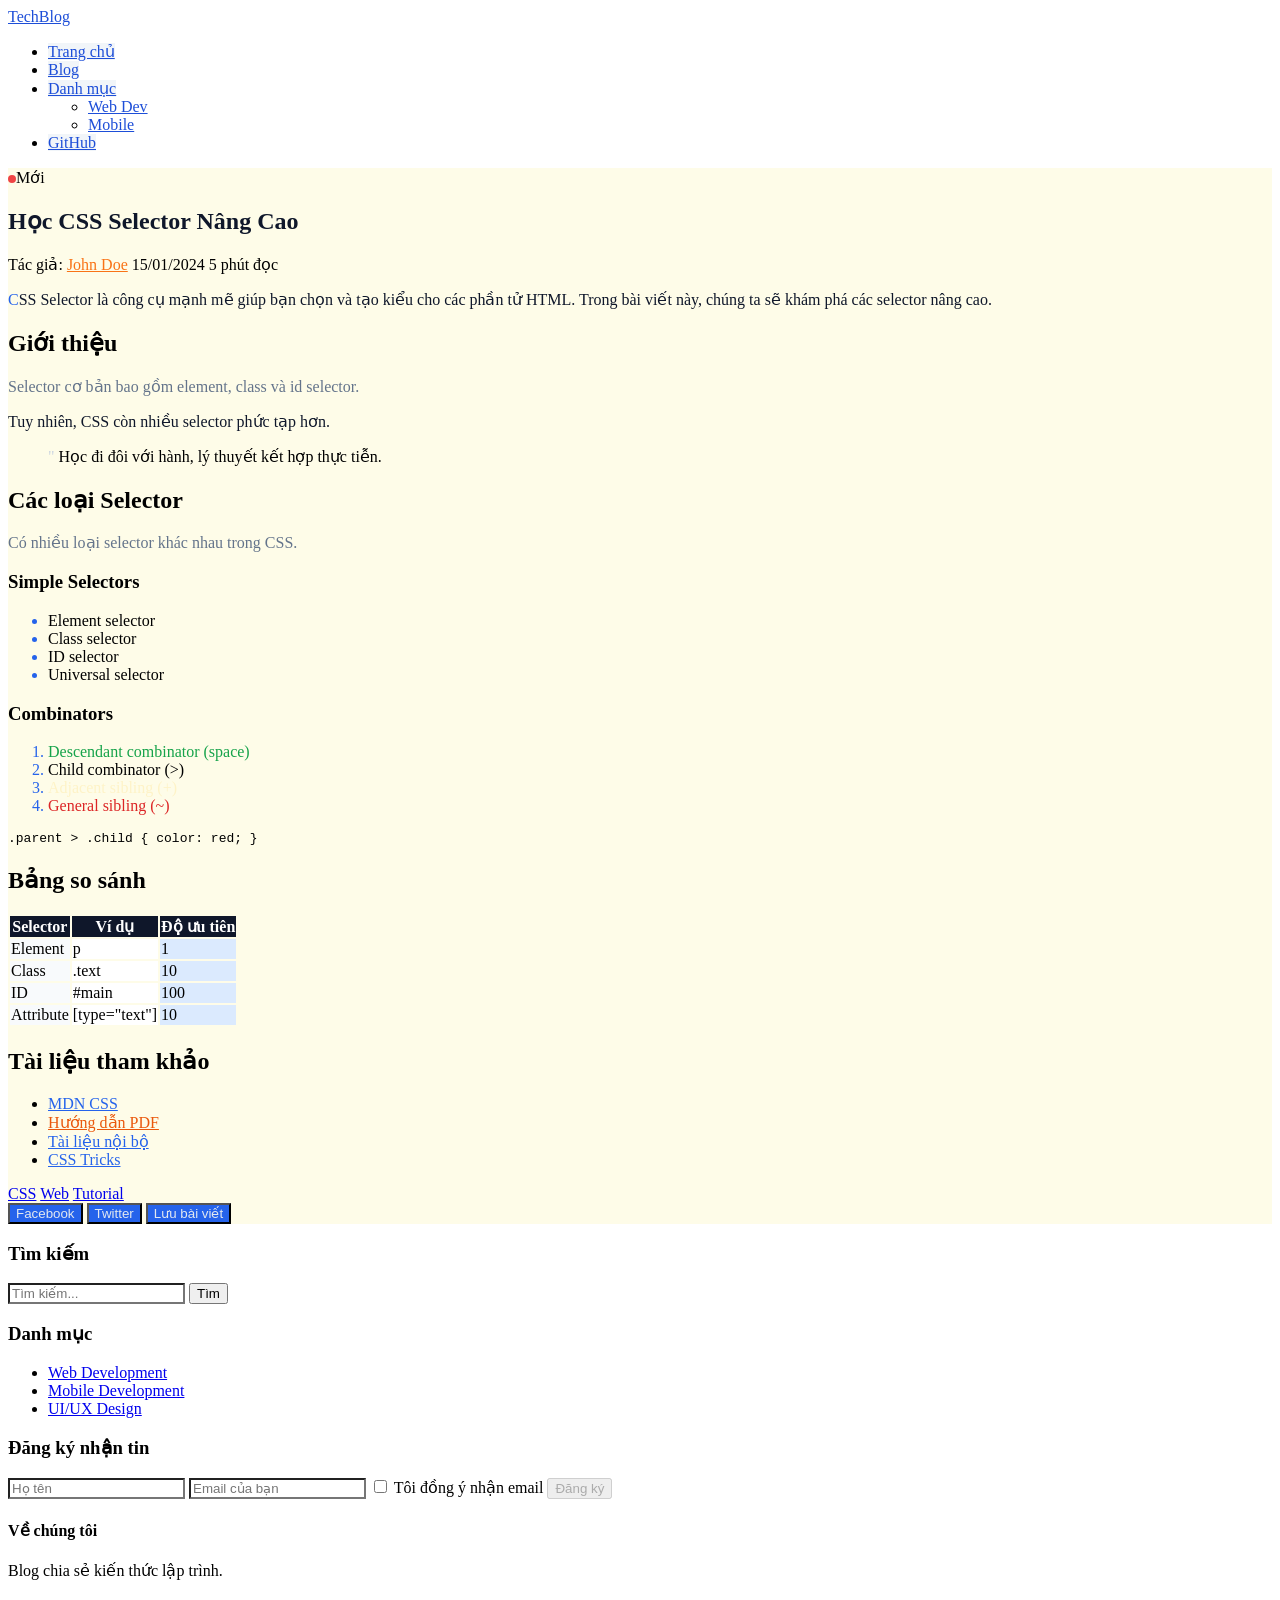
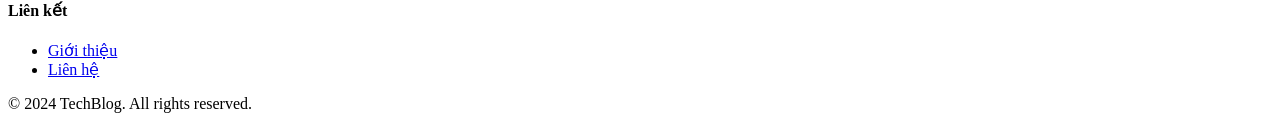
<file: labday3/index.html>
<!doctype html>
<html lang="en">
  <head>
    <meta charset="UTF-8" />
    <meta name="viewport" content="width=device-width, initial-scale=1.0" />
    <title>Day 3</title>
    <!-- <link rel="stylesheet" href="reset.css" /> -->
    <link rel="stylesheet" href="styles.css" />
  </head>
  <body>
    <header class="site-header">
      <div class="container">
        <a href="/" class="logo">TechBlog</a>
        <nav class="main-nav">
          <ul>
            <li><a href="/">Trang chủ</a></li>
            <li><a href="/blog">Blog</a></li>
            <li class="dropdown">
              <a href="/categories">Danh mục</a>
              <ul class="submenu">
                <li><a href="/web">Web Dev</a></li>
                <li><a href="/mobile">Mobile</a></li>
              </ul>
            </li>
            <li><a href="https://github.com/user">GitHub</a></li>
          </ul>
        </nav>
      </div>
    </header>

    <main class="site-main">
      <div class="container">
        <article class="post featured" data-category="web" lang="vi">
          <header class="post-header">
            <span class="badge new">Mới</span>
            <h1 class="post-title">Học CSS Selector Nâng Cao</h1>
            <div class="post-meta">
              <span class="author"
                >Tác giả: <a href="/author/john">John Doe</a></span
              >
              <time datetime="2024-01-15">15/01/2024</time>
              <span class="reading-time" data-minutes="5">5 phút đọc</span>
            </div>
          </header>

          <div class="post-content">
            <p class="lead">
              CSS Selector là công cụ mạnh mẽ giúp bạn chọn và tạo kiểu cho các
              phần tử HTML. Trong bài viết này, chúng ta sẽ khám phá các
              selector nâng cao.
            </p>

            <h2 id="intro">Giới thiệu</h2>
            <p>Selector cơ bản bao gồm element, class và id selector.</p>
            <p>Tuy nhiên, CSS còn nhiều selector phức tạp hơn.</p>

            <blockquote class="quote" cite="https://example.com">
              Học đi đôi với hành, lý thuyết kết hợp thực tiễn.
            </blockquote>

            <h2>Các loại Selector</h2>
            <p>Có nhiều loại selector khác nhau trong CSS.</p>

            <h3>Simple Selectors</h3>
            <ul class="feature-list">
              <li>Element selector</li>
              <li>Class selector</li>
              <li>ID selector</li>
              <li>Universal selector</li>
            </ul>

            <h3>Combinators</h3>
            <ol class="steps">
              <li>Descendant combinator (space)</li>
              <li>Child combinator (>)</li>
              <li>Adjacent sibling (+)</li>
              <li>General sibling (~)</li>
            </ol>

            <div class="code-block" data-lang="css">
              <pre><code>.parent > .child { color: red; }</code></pre>
            </div>

            <h2>Bảng so sánh</h2>
            <table class="comparison-table">
              <thead>
                <tr>
                  <th>Selector</th>
                  <th>Ví dụ</th>
                  <th>Độ ưu tiên</th>
                </tr>
              </thead>
              <tbody>
                <tr data-priority="low">
                  <td>Element</td>
                  <td>p</td>
                  <td>1</td>
                </tr>
                <tr data-priority="medium">
                  <td>Class</td>
                  <td>.text</td>
                  <td>10</td>
                </tr>
                <tr data-priority="high">
                  <td>ID</td>
                  <td>#main</td>
                  <td>100</td>
                </tr>
                <tr data-priority="medium">
                  <td>Attribute</td>
                  <td>[type="text"]</td>
                  <td>10</td>
                </tr>
              </tbody>
            </table>

            <h2>Tài liệu tham khảo</h2>
            <ul class="resource-list">
              <li>
                <a href="https://developer.mozilla.org/vi/docs/Web/CSS"
                  >MDN CSS</a
                >
              </li>
              <li><a href="/docs/guide.pdf" download>Hướng dẫn PDF</a></li>
              <li><a href="/internal-doc">Tài liệu nội bộ</a></li>
              <li><a href="https://css-tricks.com">CSS Tricks</a></li>
            </ul>
          </div>

          <footer class="post-footer">
            <div class="tags">
              <a href="/tag/css" class="tag">CSS</a>
              <a href="/tag/web" class="tag">Web</a>
              <a href="/tag/tutorial" class="tag featured">Tutorial</a>
            </div>
            <div class="share-buttons">
              <button class="btn btn-share btn-facebook">Facebook</button>
              <button class="btn btn-share btn-twitter">Twitter</button>
              <button class="btn btn-primary">Lưu bài viết</button>
            </div>
          </footer>
        </article>

        <aside class="sidebar">
          <section class="widget widget-search">
            <h3>Tìm kiếm</h3>
            <form class="search-form" action="/search">
              <input
                type="search"
                name="q"
                placeholder="Tìm kiếm..."
                required
              />
              <button type="submit">Tìm</button>
            </form>
          </section>

          <section class="widget widget-categories">
            <h3>Danh mục</h3>
            <ul>
              <li><a href="/web">Web Development</a></li>
              <li><a href="/mobile">Mobile Development</a></li>
              <li><a href="/design">UI/UX Design</a></li>
            </ul>
          </section>

          <section class="widget widget-newsletter">
            <h3>Đăng ký nhận tin</h3>
            <form class="newsletter-form">
              <input type="text" name="name" placeholder="Họ tên" required />
              <input
                type="email"
                name="email"
                placeholder="Email của bạn"
                required
              />
              <input type="checkbox" id="agree" required />
              <label for="agree">Tôi đồng ý nhận email</label>
              <button type="submit" disabled>Đăng ký</button>
            </form>
          </section>
        </aside>
      </div>
    </main>

    <footer class="site-footer">
      <div class="container">
        <div class="footer-content">
          <div class="footer-col">
            <h4>Về chúng tôi</h4>
            <p lang="vi-VN">Blog chia sẻ kiến thức lập trình.</p>
          </div>
          <div class="footer-col">
            <h4>Liên kết</h4>
            <ul>
              <li><a href="/about">Giới thiệu</a></li>
              <li><a href="/contact">Liên hệ</a></li>
            </ul>
          </div>
        </div>
        <div class="copyright">
          <p>&copy; 2024 TechBlog. All rights reserved.</p>
        </div>
      </div>
    </footer>
  </body>
</html>
</file>
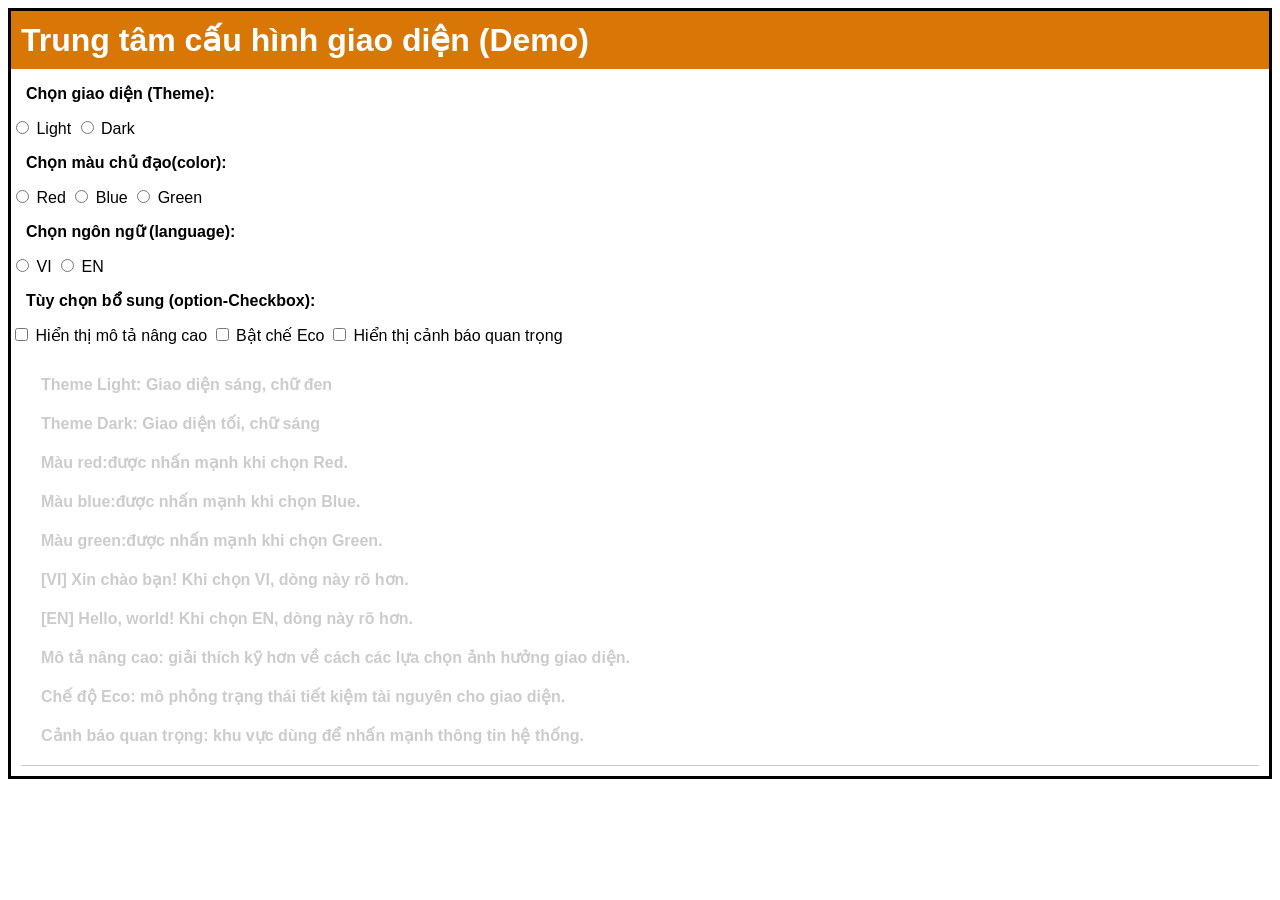
<file: labday4/index.html>
<!doctype html>
<html lang="en">
  <head>
    <meta charset="UTF-8" />
    <meta name="viewport" content="width=device-width, initial-scale=1.0" />
    <title>Trung tâm cấu hình giao diện</title>
    <link rel="stylesheet" href="style.css" />
  </head>
  <body>
    <div class="container">
      <h1 class="header">Trung tâm cấu hình giao diện (Demo)</h1>

      <div>Chọn giao diện (Theme):</div>
      <input type="radio" id="light" name="theme" />
      <label for="light" class="light">Light</label>
      <input type="radio" id="dark" name="theme" />
      <label for="dark" class="dark">Dark</label>
      <div>Chọn màu chủ đạo(color):</div>
      <input type="radio" name="color" id="red" />
      <label for="red" class="red">Red</label>
      <input type="radio" name="color" id="blue" />
      <label for="blue" class="blue">Blue</label>
      <input type="radio" name="color" id="green" />
      <label for="green" class="green">Green</label>
      <div>Chọn ngôn ngữ (language):</div>
      <input type="radio" name="lang" id="vi" />
      <label for="vi" class="vi">VI</label>
      <input type="radio" name="lang" id="en" />
      <label for="en" class="en">EN</label>
      <div>Tùy chọn bổ sung (option-Checkbox):</div>
      <input type="checkbox" name="option" id="adv" />
      <label for="adv" class="adv">Hiển thị mô tả nâng cao</label>
      <input type="checkbox" name="option" id="eco" />
      <label for="eco" class="eco">Bật chế Eco</label>
      <input type="checkbox" name="option" id="warn" />
      <label for="warn" class="warn">Hiển thị cảnh báo quan trọng</label>
      <div class="content--default">
        <div class="theme--light content--area">
          Theme Light: Giao diện sáng, chữ đen
        </div>
        <div class="theme--dark content--area">
          Theme Dark: Giao diện tối, chữ sáng
        </div>
        <div class="color--red content--area">
          Màu red:được nhấn mạnh khi chọn Red.
        </div>
        <div class="color--blue content--area">
          Màu blue:được nhấn mạnh khi chọn Blue.
        </div>
        <div class="color--green content--area">
          Màu green:được nhấn mạnh khi chọn Green.
        </div>
        <div class="lang--vi content--area">
          [VI] Xin chào bạn! Khi chọn VI, dòng này rõ hơn.
        </div>
        <div class="lang--en content--area">
          [EN] Hello, world! Khi chọn EN, dòng này rõ hơn.
        </div>
        <div class="option--adv content--area">
          Mô tả nâng cao: giải thích kỹ hơn về cách các lựa chọn ảnh hưởng giao
          diện.
        </div>
        <div class="option--eco content--area">
          Chế độ Eco: mô phỏng trạng thái tiết kiệm tài nguyên cho giao diện.
        </div>
        <div class="option--warn content--area">
          Cảnh báo quan trọng: khu vực dùng để nhấn mạnh thông tin hệ thống.
        </div>
      </div>
    </div>
  </body>
</html>
</file>
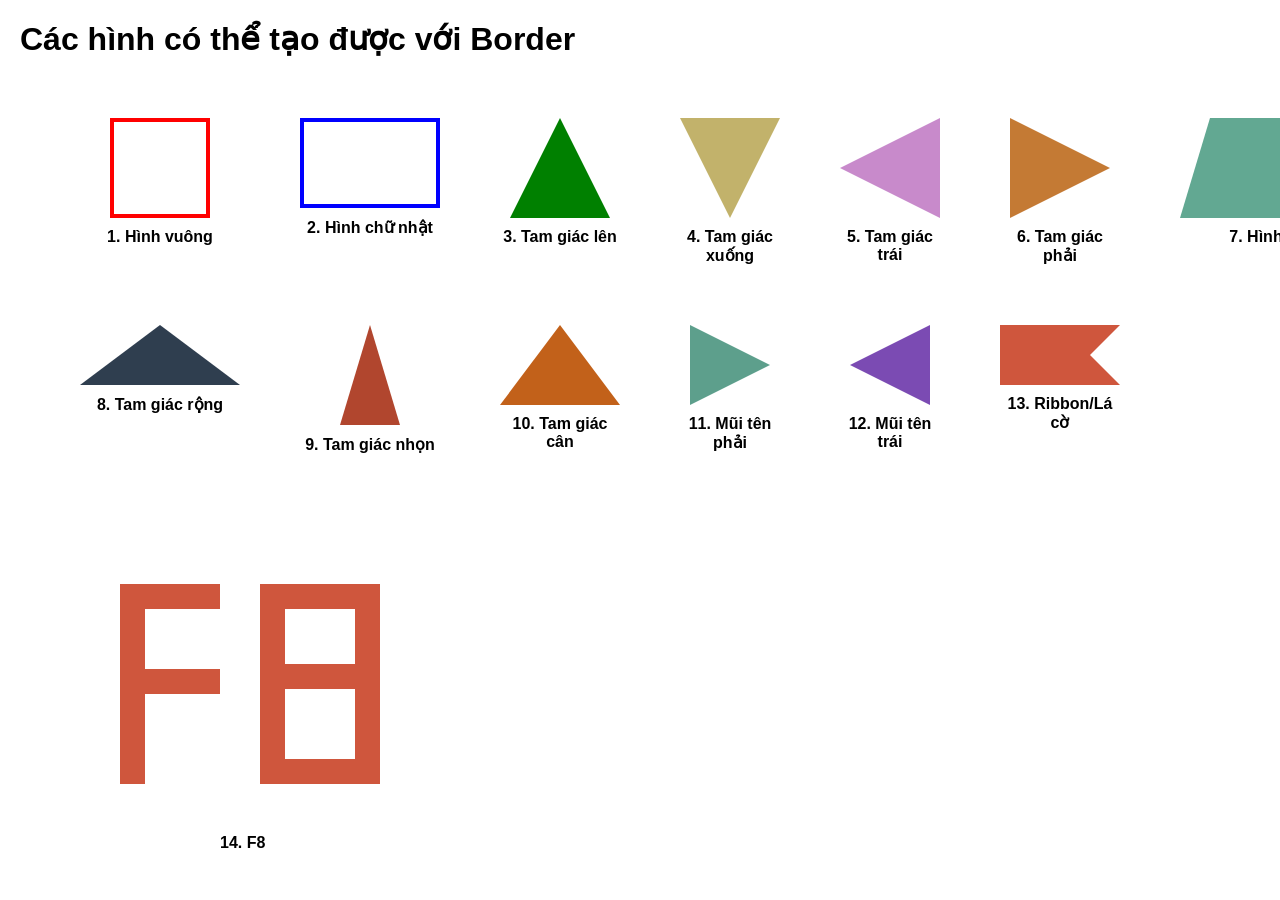
<file: labday5/index.html>
<!doctype html>
<html lang="en">
  <head>
    <meta charset="UTF-8" />
    <meta name="viewport" content="width=device-width, initial-scale=1.0" />
    <title>Document</title>
    <link rel="stylesheet" href="style.css" />
  </head>
  <body>
    <div>
      <h1>Các hình có thể tạo được với Border</h1>

      <div class="grid">

        <div class="item">
          <div class="shape square"></div>
          <p>1. Hình vuông</p>
        </div>

        <div class="item">
          <div class="shape rectangle"></div>
          <p>2. Hình chữ nhật</p>
        </div>

        <div class="item">
          <div class="shape tri-up"></div>
          <p>3. Tam giác lên</p>
        </div>

        <div class="item">
          <div class="shape tri-down"></div>
          <p>4. Tam giác xuống</p>
        </div>

        <div class="item">
          <div class="shape tri-left"></div>
          <p>5. Tam giác trái</p>
        </div>

        <div class="item">
          <div class="shape tri-right"></div>
          <p>6. Tam giác phải</p>
        </div>

        <div class="item">
          <div class="shape trapezoid"></div>
          <p>7. Hình thang</p>
        </div>

        <div class="item">
          <div class="shape tri-wide"></div>
          <p>8. Tam giác rộng</p>
        </div>

        <div class="item">
          <div class="shape tri-narrow"></div>
          <p>9. Tam giác nhọn</p>
        </div>

        <div class="item">
          <div class="shape tri-iso"></div>
          <p>10. Tam giác cân</p>
        </div>

        <div class="item">
          <div class="shape arrow-right"></div>
          <p>11. Mũi tên phải</p>
        </div>

        <div class="item">
          <div class="shape arrow-left"></div>
          <p>12. Mũi tên trái</p>
        </div>
  
        <div class="item">
          <div class="shape ribbon"></div>
          <p>13. Ribbon/Lá cờ</p>
        </div>

      </div>
      <div class="f8">
        <div class="f">
          <div class="f-vertical"></div>
          <div class="f-top"></div>
          <div class="f-middle"></div>
        </div>

        <div class="eight">
          <div class="eight-box"></div>
          <div class="eight-middle"></div>
        </div>
        <p class="footer">14. F8</p>
      </div>
  </body>
</html>
</file>
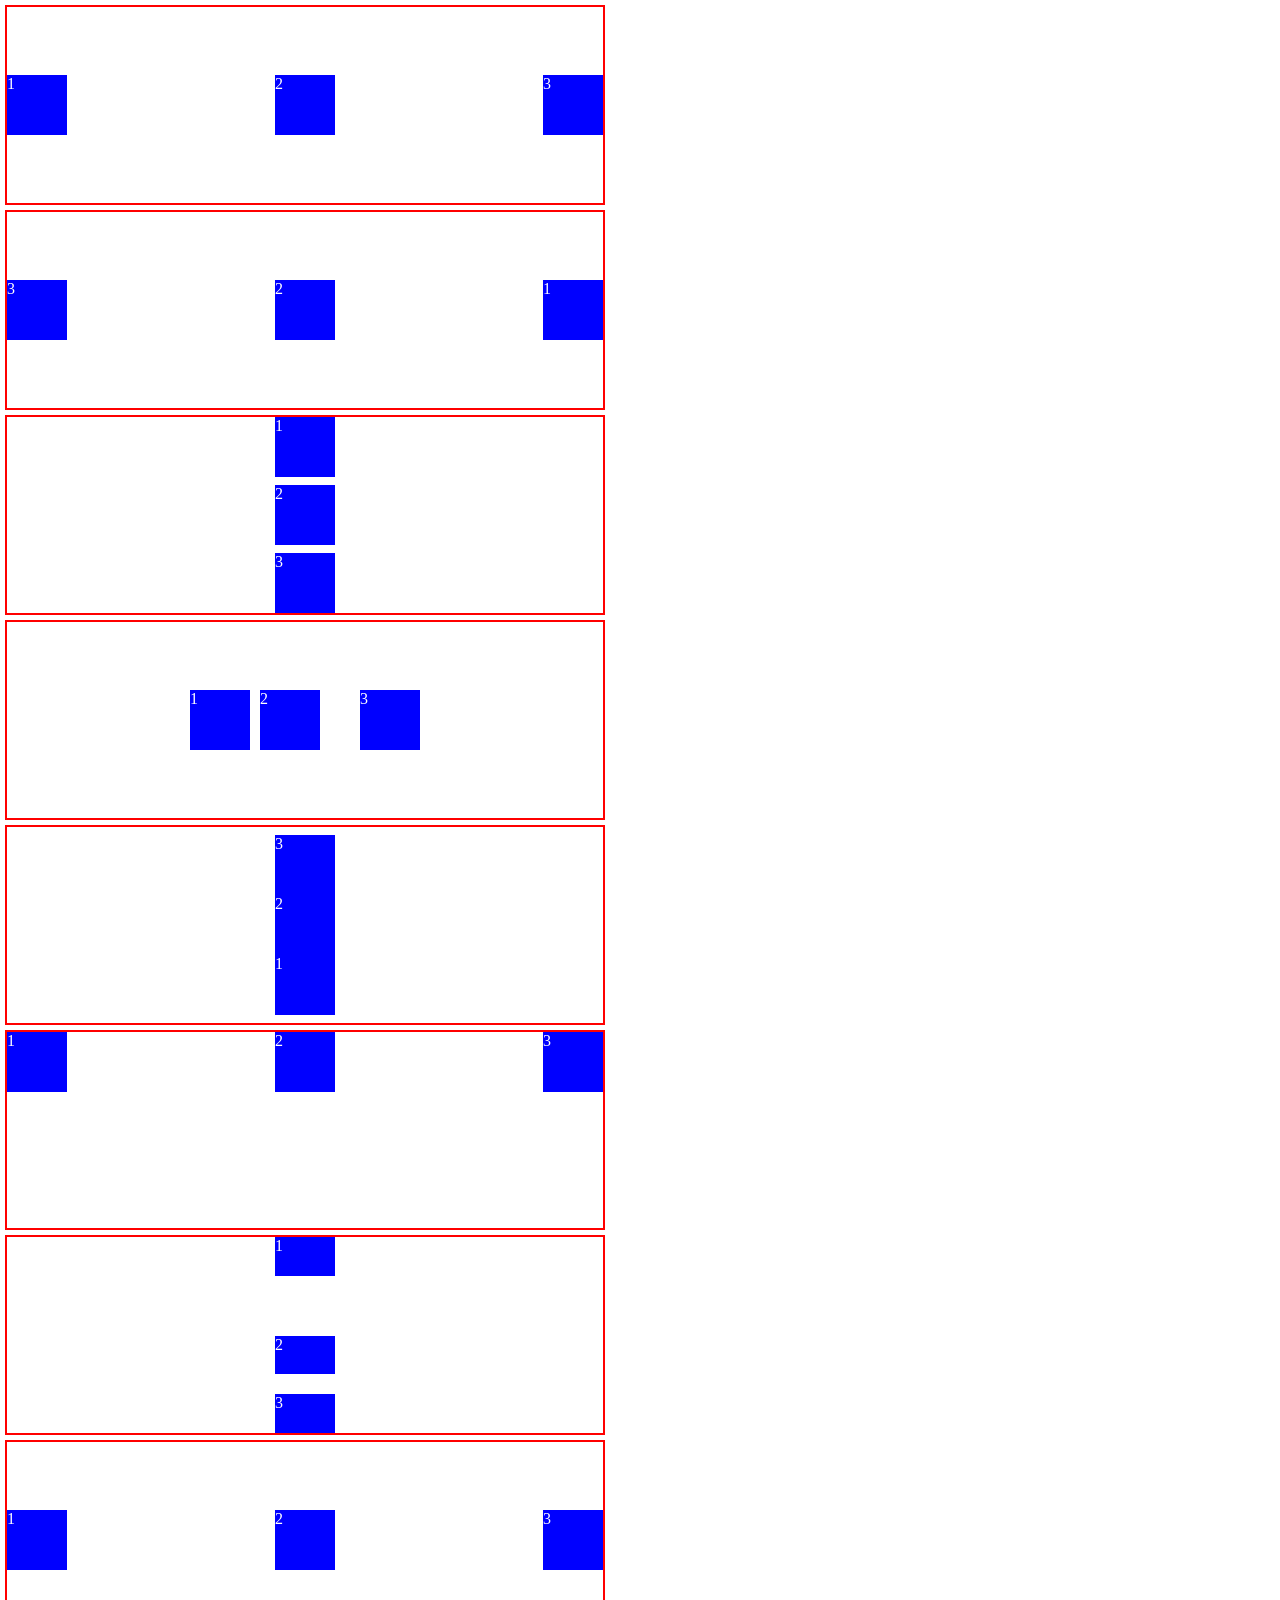
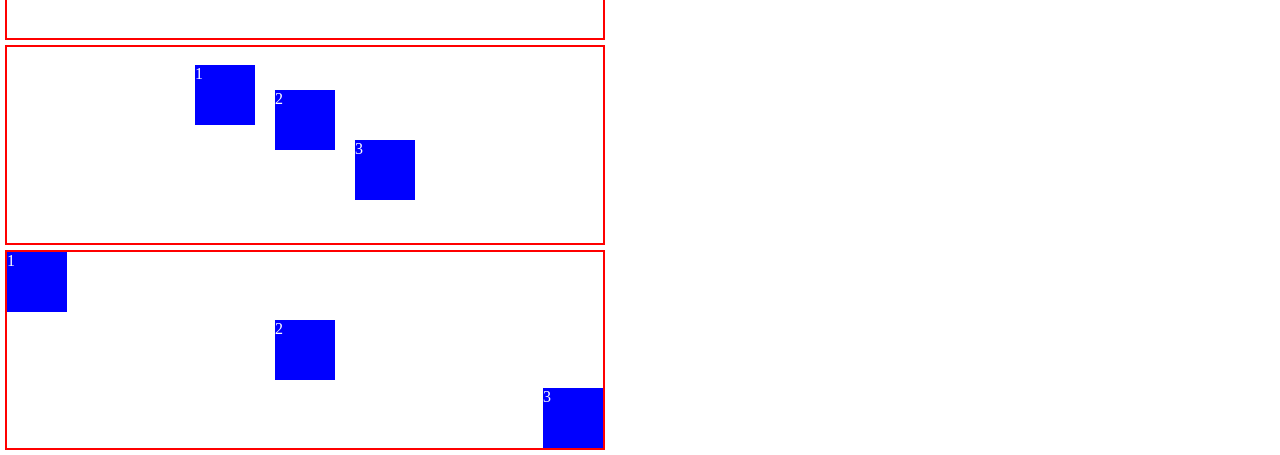
<file: labday7.1/index.html>
<!doctype html>
<html lang="en">
  <head>
    <meta charset="UTF-8" />
    <meta name="viewport" content="width=device-width, initial-scale=1.0" />
    <title>Document</title>
    <link rel="stylesheet" href="style.css" />
  </head>
  <body>
    <div class="container container_1">
      <div class="box">1</div>
      <div class="box">2</div>
      <div class="box">3</div>
    </div>
    <div class="container container_2">
      <div class="box">1</div>
      <div class="box">2</div>
      <div class="box">3</div>
    </div>
    <div class="container container_3">
      <div class="box">1</div>
      <div class="box">2</div>
      <div class="box">3</div>
    </div>
    <div class="container container_4">
      <div class="box box1">1</div>
      <div class="box box2">2</div>
      <div class="box box3">3</div>
    </div>
    <div class="container container_5">
      <div class="box">1</div>
      <div class="box">2</div>
      <div class="box">3</div>
    </div>
    <div class="container container_6">
      <div class="box">1</div>
      <div class="box">2</div>
      <div class="box">3</div>
    </div>
    <div class="container container_7">
      <div class="box box1">1</div>
      <div class="box box2">2</div>
      <div class="box box3">3</div>
    </div>
    <div class="container container_8">
      <div class="box box1">1</div>
      <div class="box box2">2</div>
      <div class="box box3">3</div>
    </div>
    <div class="container container_9">
      <div class="box box1">1</div>
      <div class="box box2">2</div>
      <div class="box box3">3</div>
    </div>
    <div class="container container_10">
      <div class="box box1">1</div>
      <div class="box box2">2</div>
      <div class="box box3">3</div>
    </div>
  </body>
</html>
</file>
<file: labday3/styles.css>
.logo {
  color: #1d4ed8;
}
.main-nav a {
  color: #1d4ed8;
}

.main-nav > ul > li > a {
  background: #f1f5f9;
}

.post-content h2 ~ p {
  color: #0f172a;
}
.post-content h2 + p {
  color: #64748b;
}
.post-meta a {
  color: #f97316;
}
.post {
  background: white;
  & .post-title {
    color: #0f172a;
  }
  &:hover {
    background: #f8fafc;
  }
  &.featured {
    background: #fefce8;
  }
  &:hover .post-title {
    color: #2563eb;
  }
}
.post-content a:link {
  color: #2563eb;
}
.post-content a:visited {
  color: #9333ea;
}
.post-content a:hover {
  color: #1e40af;
}
.post-content a:active {
  color: #1e3a8a;
}
.btn {
  color: white;
  background: #2563eb;

  &:hover {
    background: #3b82f6;
  }
  &:active {
    background: #1d4ed8;
  }
  &:disabled {
    background: #94a3b8;
    color: #cbd5e1;
  }
}
input:focus {
  background: #eff6ff;
}
.comparison-table tbody tr :nth-child(odd) {
  background: #f8fafc;
}
.comparison-table tbody tr :nth-child(even) {
  background: white;
}
.comparison-table thead tr {
  background: #0f172a;
  color: white;
}
.comparison-table tbody tr :last-child {
  background: #dbeafe;
}
.steps li:first-child {
  color: #16a34a;
}
.steps li:last-child {
  color: #dc2626;
}
.steps li:nth-child(3) {
  color: #fef3c7;
}
.sidebar .widget :not(:last-child) {
  background: white;
}
.post-content .lead::first-line {
  color: #0f172a;
}
.post-content .lead::first-letter {
  color: #2563eb;
}
.quote::before {
  content: '"';
  color: #cbd5e1;
}
.feature-list li::marker {
  color: #2563eb;
}
.steps li::marker {
  color: #2563eb;
}
::selection {
  background: #bfdbfe;
  color: #0f172a;
}
.badge::before {
  content: "";
  display: inline-block; /* QUAN TRỌNG */
  width: 8px; /* phải có */
  height: 8px; /* phải có */
  background: #ef4444;
  border-radius: 50%; /* làm tròn */
}
input[required] {
  background: #fffbeb;
}
.post-content a[href^="https://"] {
  color: #2563eb;
}
.resource-list a[href$=".pdf"] {
  color: #ea580c;
}
.share-buttons [class*="btn"] {
  color: #e2e8f0;
}
.post [lang^="vi"] {
  color: #0f172a;
}
tr[data-priority="high"] {
  background: #fee2e2 !important;
}
</file>
<file: labday4/style.css>
* {
  box-sizing: border-box;
  font-family: Arial;
}
.container {
  border: 3px solid black;
}

.header {
  margin: 0;
  padding: 10px;
  background: #d97706;
  color: white;
}
.container div {
  margin: 10px;
  padding: 5px;
  font-weight: bold;
}
.content--default {
  padding: 20px;
  border-bottom: 1px solid #ccc;
  color: #ccc;
}

#light:checked ~ .light {
  background: #fff8cc;
  color: #8b5e00;
}

#light:checked ~ .content--default .theme--light {
  background: #fff8cc;
  color: #111827;
  font-weight: bold;
}

#dark:checked ~ .dark {
  background: #1f2937;
  color: white;
}
#dark:checked ~ .content--default .theme--dark {
  opacity: 1;
  background: black;
  color: white;
  font-weight: bold;
}
#red:checked ~ .red {
  background: #fee2e2;
  color: red;
}
#red:checked ~ .content--default .color--red {
  opacity: 1;
  background: #fee2e2;
  color: #b91c1c;
  font-weight: bold;
}
#blue:checked ~ .blue {
  color: blue;
  background: #dbeafe;
}
#blue:checked ~ .content--default .color--blue {
  background: #dbeafe;
  color: #1d4ed8;
  font-weight: bold;
}
#green:checked ~ .green {
  background: #dcfce7;
  color: green;
}
#green:checked ~ .content--default .color--green {
  opacity: 1;
  background: #dcfce7;
  color: green;
  font-weight: bold;
}
#vi:checked ~ .vi {
  color: #166534;
  background: #669900;
}
#vi:checked ~ .content--default .lang--vi {
  opacity: 1;
  color: #166534;
  font-weight: bold;
}
#en:checked ~ .en {
  color: blue;
  background: #dbeafe;
}
#en:checked ~ .content--default .lang--en {
  color: blue;
  font-weight: bold;
}
#adv:checked ~ .adv {
  background: #ffff33;
  color: #996633;
}
#adv:checked ~ .content--default .option--adv {
  background: #fef3c7;
  color: #92400e;
  font-weight: bold;
}
#eco:checked ~ .eco {
  background: #669966;
  color: #166534;
  font-weight: bold;
}
#eco:checked ~ .content--default .option--eco {
  background: #669966;
  color: #166534;
  font-weight: bold;
}
#warn:checked ~ .warn {
  background-color: #dbeafe;
  color: blue;
}
#warn:checked ~ .content--default .option--warn {
  background-color: #dbeafe;
  color: blue;
  font-weight: bold;
}
</file>
<file: labday5/style.css>
* {
  margin: 0;
  padding: 0;
  box-sizing: border-box;
  font-family: Arial;
}

body {
  padding: 20px;
}

h1 {
  margin-bottom: 30px;
}

.grid {
  display: grid;
  grid-template-columns: repeat(7, 1fr);
  margin: 30px;
}

.item {
  text-align: center;
  margin: 30px;
  font-weight: bold;
  flex-direction: column;
}

.shape {
  margin: auto;
  margin-bottom: 10px;
}

.square {
  width: 100px;
  height: 100px;
  border: 4px solid red;
}

.rectangle {
  width: 140px;
  height: 90px;
  border: 4px solid blue;
}

.tri-up {
  width: 0;
  height: 0;
  border-left: 50px solid transparent;
  border-right: 50px solid transparent;
  border-bottom: 100px solid green;
}

.tri-down {
  width: 0;
  height: 0;
  border-left: 50px solid transparent;
  border-right: 50px solid transparent;
  border-top: 100px solid #c2b26b;
}

.tri-left {
  width: 0;
  height: 0;
  border-top: 50px solid transparent;
  border-bottom: 50px solid transparent;
  border-right: 100px solid #c88acb;
}

.tri-right {
  width: 0;
  height: 0;
  border-top: 50px solid transparent;
  border-bottom: 50px solid transparent;
  border-left: 100px solid #c47a34;
}

.trapezoid {
  width: 200px;
  border-bottom: 100px solid #62a892;
  border-left: 30px solid transparent;
  border-right: 30px solid transparent;
}

.tri-wide {
  width: 0;
  height: 0;
  border-left: 80px solid transparent;
  border-right: 80px solid transparent;
  border-bottom: 60px solid #2f3e4f;
}

.tri-narrow {
  width: 0;
  height: 0;
  border-left: 30px solid transparent;
  border-right: 30px solid transparent;
  border-bottom: 100px solid #b1462e;
}

.tri-iso {
  width: 0;
  height: 0;
  border-left: 60px solid transparent;
  border-right: 60px solid transparent;
  border-bottom: 80px solid #c2611a;
}

.arrow-right {
  width: 0;
  height: 0;
  border-top: 40px solid transparent;
  border-bottom: 40px solid transparent;
  border-left: 80px solid #5d9f8c;
}

.arrow-left {
  width: 0;
  height: 0;
  border-top: 40px solid transparent;
  border-bottom: 40px solid transparent;
  border-right: 80px solid #7b4bb3;
}

.ribbon {
  width: 120px;
  height: 60px;
  border-color: #cf563d transparent #cf563d #cf563d;
  border-style: solid;
  border-width: 30px;
  padding-left: 30px;
  padding-right: 30px;
}

.f8 {
  display: flex;
  gap: 40px;
  margin: 100px;
  position: relative;
}

.f-vertical {
  width: 25px;
  height: 200px;
  background: #cf563d;
}
.f-top {
  width: 100px;
  height: 25px;
  background: #cf563d;
  margin-top: -200px;
}
.f-middle {
  width: 100px;
  height: 25px;
  background: #cf563d;
  margin-top: 60px;
}
.eight-box {
  width: 120px;
  height: 200px;
  border-color: #cf563d #cf563d #cf563d #cf563d;
  border-style: solid;
  border-width: 25px;
}
.eight-middle {
  width: 120px;
  height: 25px;
  background-color: #cf563d;
  margin-top: -120px;
}
.footer {
  margin-top: 250px;
  left: 100px;
  position: absolute;
  font-weight: bold;
}
</file>
<file: labday7.1/style.css>
* {
  margin: 0;
  padding: 0;
  box-sizing: border-box;
}
.container {
  width: 600px;
  height: 200px;
  border: 2px solid red;
  margin: 5px;
}
.box {
  width: 60px;
  height: 60px;
  background: blue;
  color: white;
}
.container_1 {
  display: flex;
  justify-content: space-between;
  align-items: center;
}
.container_2 {
  display: flex;
  flex-direction: row-reverse;
  justify-content: space-between;
  align-items: center;
}
.container_3 {
  display: flex;
  flex-direction: column;
  justify-content: space-between;
  align-items: center;
}
.container_4 {
  display: flex;
  justify-content: center;
  align-items: center;
}
.container_4 .box2 {
  margin-left: 10px;
  margin-right: 40px;
}

.container_5 {
  display: flex;
  flex-direction: column-reverse;
  justify-content: center;
  align-items: center;
}
.container_6 {
  display: flex;
  justify-content: space-between;
  align-items: flex-start;
}
.container_7 {
  display: flex;
  flex-direction: column;
  justify-content: center;
  align-items: center;
}
.container_7 .box2 {
  margin-top: 60px;
  margin-bottom: 20px;
}
.container_8 {
  display: flex;
  justify-content: center;
  align-items: center;
}
.container_8 .box2 {
  margin: auto;
}
.container_9 {
  display: flex;
  justify-content: center;
  align-items: center;
  gap: 20px;
}

.container_9 .box1 {
  margin-bottom: 100px;
}
.container_9 .box2 {
  margin-top: -50px;
}
.container_9 .box3 {
  margin-top: 50px;
}

.container_10 {
  display: flex;
  justify-content: space-between;
  align-items: center;
}
.container_10 .box1 {
  margin-bottom: auto;
}
.container_10 .box2 {
  margin: auto;
}
.container_10 .box3 {
  margin-top: auto;
}
</file>
